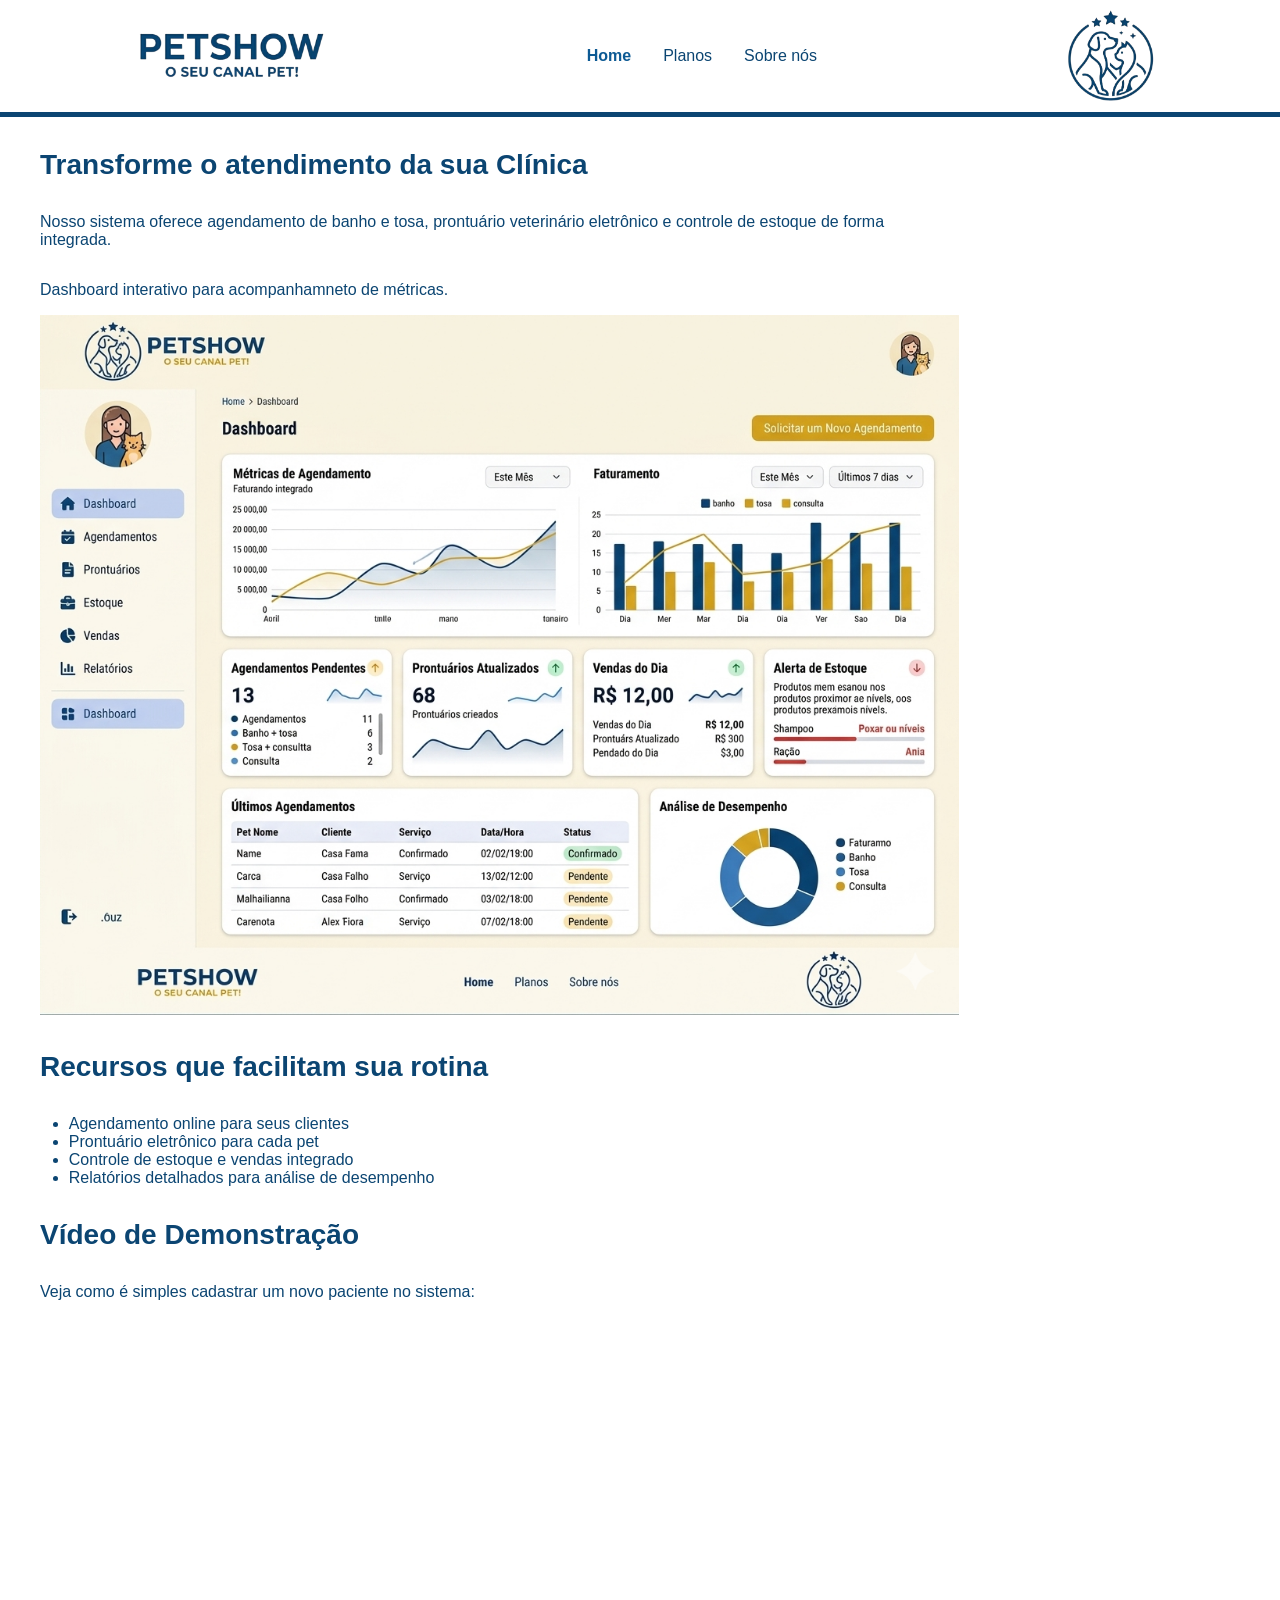
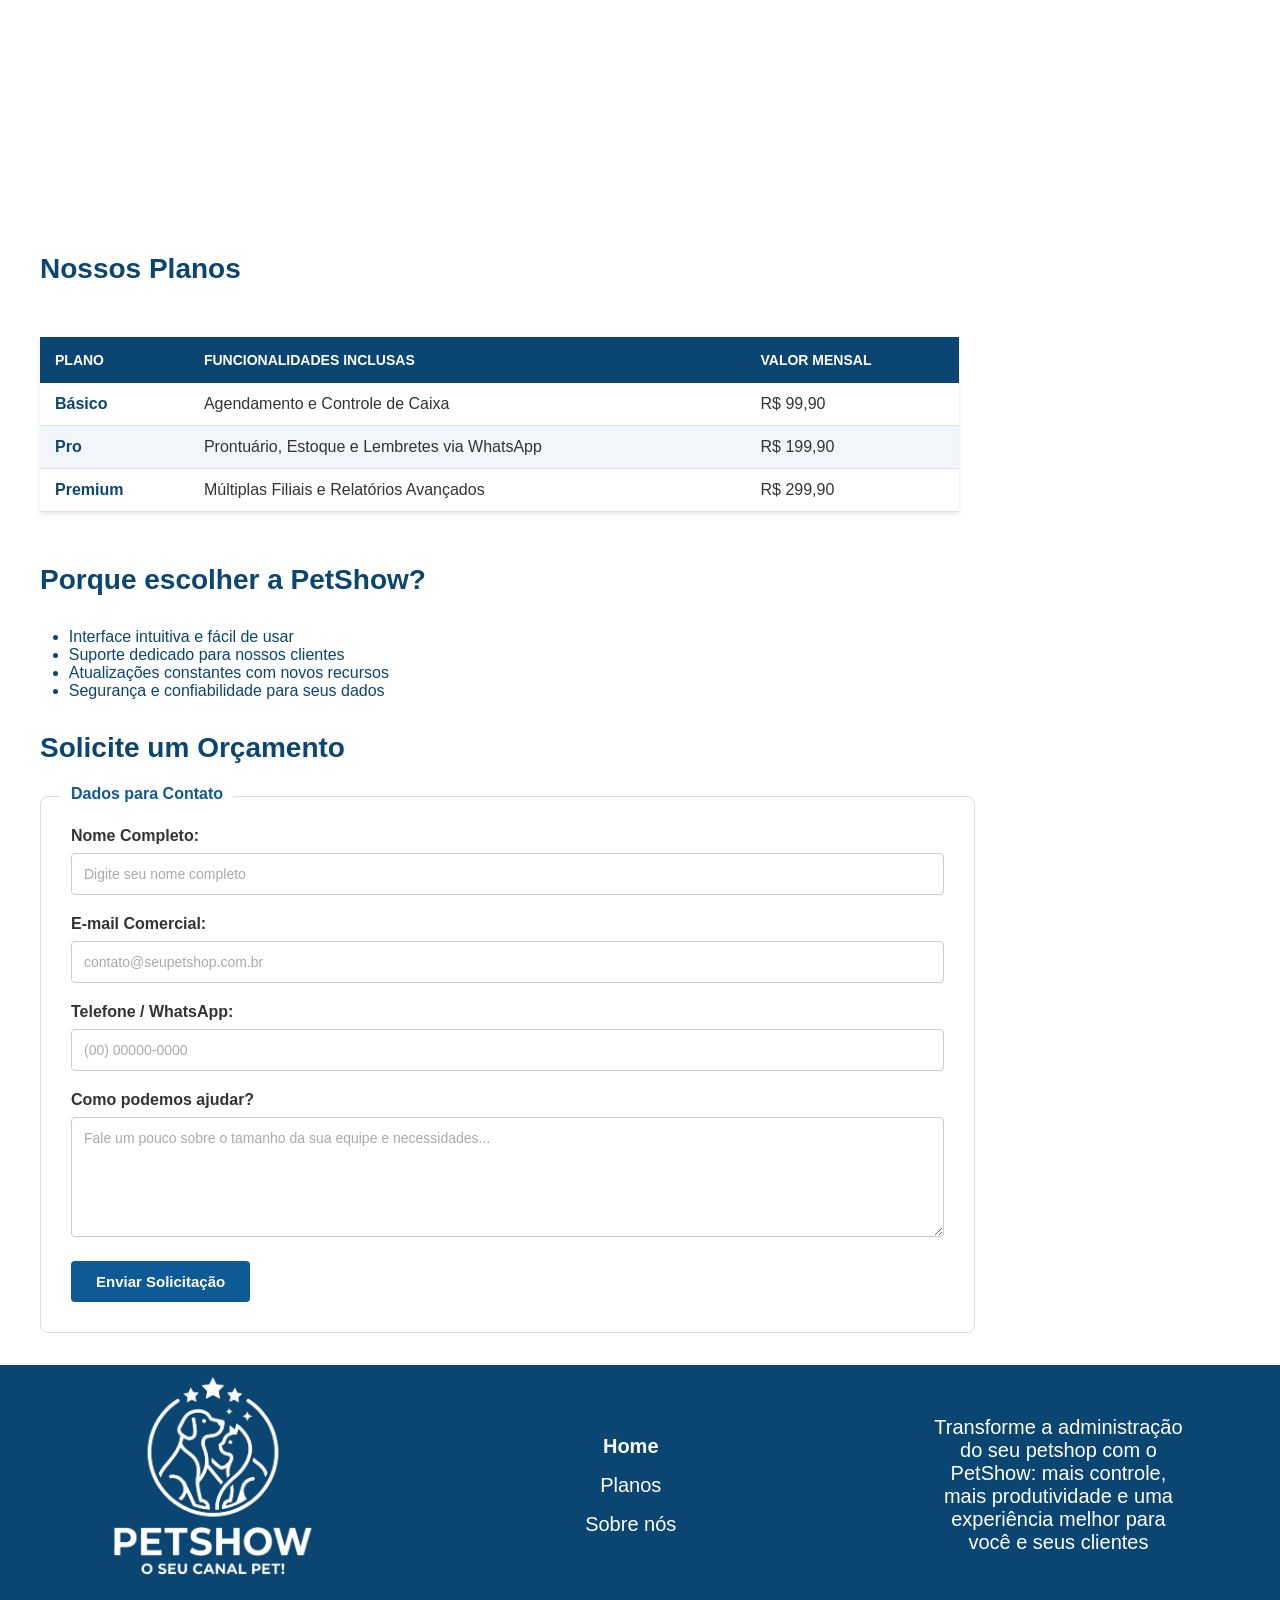
<file: index.html>
<!doctype html>
<html lang="en">

<head>
  <meta charset="UTF-8" />
  <meta name="viewport" content="width=device-width, initial-scale=1.0" />
  <link rel="shortcut icon" href="image/logo-image.png" type="image/x-icon">
  <link rel="stylesheet" href="style.css" />
  <title>PetShow - Home</title>
</head>

<body>
  <header>
    <nav class="nav-header">
      <img src="./image/logo-leve.png" alt="logo da PetShow" height="60px" />
      <ul>
        <li><a href="" title="Você está no home" class="active">Home</a></li>
        <li><a href="" title="Clique para ver nossos planos">Planos</a></li>
        <li><a href="" title="Clique para nos conhecer">Sobre nós</a></li>
      </ul>
      <img src="./image/logo-image.png" alt="logo PetShow" width="90px" />
    </nav>
    <hr />
  </header>

  <main>
    <section>
      <h2>Transforme o atendimento da sua Clínica</h2>
      <p>
        Nosso sistema oferece agendamento de banho e tosa, prontuário veterinário eletrônico
        e controle de estoque de forma integrada.
      </p>
      <figure>
        <figcaption>Dashboard interativo para acompanhamneto de métricas.</figcaption>
        <img src="image/dashboard.png" alt="imagem principal do sistema exibindo gráficos de agendamento e faturamento"
          height="700px" />
      </figure>
    </section>

    <section>
      <h2>Recursos que facilitam sua rotina</h2>
      <ul>
        <li>Agendamento online para seus clientes</li>
        <li>Prontuário eletrônico para cada pet</li>
        <li>Controle de estoque e vendas integrado</li>
        <li>Relatórios detalhados para análise de desempenho</li>
      </ul>
    </section>

    <section>
      <h2>Vídeo de Demonstração</h2>
      <figure>
        <figcaption>Veja como é simples cadastrar um novo paciente no sistema:</figcaption>
        <iframe width="918.75" height="500" src="https://www.youtube.com/embed/BeLN0himjTw?si=jcvD9S-YqvR_0XtX"
          title="YouTube video player" frameborder="0"
          allow="accelerometer; autoplay; clipboard-write; encrypted-media; gyroscope; picture-in-picture; web-share"
          referrerpolicy="strict-origin-when-cross-origin" allowfullscreen></iframe>
      </figure>
    </section>

    <section>
      <h2>Nossos Planos</h2>
      <table>
        <thead>
          <tr>
            <th>Plano</th>
            <th>Funcionalidades Inclusas</th>
            <th>Valor Mensal</th>
          </tr>
        </thead>
        <tbody>
          <tr>
            <td>Básico</td>
            <td>Agendamento e Controle de Caixa</td>
            <td>R$ 99,90</td>
          </tr>
          <tr>
            <td>Pro</td>
            <td>Prontuário, Estoque e Lembretes via WhatsApp</td>
            <td>R$ 199,90</td>
          </tr>
          <tr>
            <td>Premium</td>
            <td>Múltiplas Filiais e Relatórios Avançados</td>
            <td>R$ 299,90</td>
          </tr>
        </tbody>
      </table>
    </section>

    <section>
      <h2>Porque escolher a PetShow?</h2>
      <ul>
        <li>Interface intuitiva e fácil de usar</li>
        <li>Suporte dedicado para nossos clientes</li>
        <li>Atualizações constantes com novos recursos</li>
        <li>Segurança e confiabilidade para seus dados</li>
      </ul>
    </section>

    <section>
      <h2>Solicite um Orçamento</h2>
      <div class="container-contato">
        <span>Dados para Contato</span>

        <form>
          <div class="form-group">
            <label for="nome">Nome Completo:</label>
            <input type="text" id="nome" placeholder="Digite seu nome completo">
          </div>

          <div class="form-group">
            <label for="email">E-mail Comercial:</label>
            <input type="email" id="email" placeholder="contato@seupetshop.com.br">
          </div>

          <div class="form-group">
            <label for="tel">Telefone / WhatsApp:</label>
            <input type="text" id="tel" placeholder="(00) 00000-0000">
          </div>

          <div class="form-group">
            <label for="mensagem">Como podemos ajudar?</label>
            <textarea id="mensagem"
              placeholder="Fale um pouco sobre o tamanho da sua equipe e necessidades..."></textarea>
          </div>

          <button type="submit" class="btn-enviar">Enviar Solicitação</button>
        </form>
      </div>
    </section>
  </main>

  <footer>
    <img src="./image/logo-completo.png" alt="logo completo da PetShow" height="240px" />
    <ul>
      <li>
        <a href="" title="Você está no home" class="active">Home</a>
      </li>
      <li><a href="" title="Clique para ver nossos planos">Planos</a></li>
      <li><a href="" title="Clique para nos conhecer">Sobre nós</a></li>
    </ul>
    <p>
      Transforme a administração do seu petshop com o PetShow: mais
      controle, mais produtividade e uma experiência melhor para você e
      seus clientes
    </p>
  </footer>
</body>

</html>
</file>
<file: style.css>
* {
  margin: 0;
  padding: 0;
  color: #0b4572;
  font-size: 1.2 rem;
  font-family: Arial, Helvetica, sans-serif;
}

.nav-header {
  align-items: center;
  display: flex;
  justify-content: space-around;
  padding-block: 0.5rem;

  & > ul {
    column-gap: 2rem;
    display: flex;
    list-style: none;

    & > li {
      & > a {
        color: #0b4572;
        text-decoration: none;
        transition:
          background-color 0.3s ease,
          transform 0.2s ease;

        &:hover {
          color: #0d5a94;
          transform: scale(1.25);
        }
      }

      & > .active {
        color: #0d5a94;
        cursor: default;
        font-weight: bold;
      }
    }
  }
}

hr {
  background-color: #0b4572;
  border: 0;
  height: 5px;
}

main {
  display: flex;
  flex-direction: column;
  padding: 2rem;
  row-gap: 2rem;

  max-width: 1200px;
  margin: 0 auto;

  & > section {
    display: flex;
    flex-direction: column;
    row-gap: 2rem;
    max-width: 918.75px;
                        
    & > figure > figcaption {
      margin-bottom: 1rem;
    }

    & > ul {
      padding-left: 1.8rem;
    }
  }
}

h2 {
  font-size: 1.75rem;
}

table {
  width: 100%;
  border-collapse: collapse;
  font-family: "Segoe UI", Tahoma, Geneva, Verdana, sans-serif;
  margin: 20px 0;
  box-shadow: 0 2px 5px rgba(0, 0, 0, 0.1);

  & th {
    background-color: #0b4572;
    color: white;
    font-weight: 600;
    text-align: left;
    padding: 15px;
    text-transform: uppercase;
    font-size: 14px;
  }

  & td {
    border-bottom: 1px solid #e0e0e0;
    padding: 12px 15px;
    color: #333;

    &:first-child {
      font-weight: bold;
      color: #0b4572;
    }
  }

  & tr {
    &:nth-child(even) {
      background-color: rgba(13, 90, 148, 0.05);
    }

    &:hover {
      background-color: rgba(13, 90, 148, 0.1);
      transition: background-color 0.3s ease;
    }
  }
}

.container-contato {
  width: 95%;
  background: #fff;
  padding: 30px;
  border: 1px solid #ddd;
  border-radius: 8px;
  position: relative;

  & > span {
    position: absolute;
    top: -12px;
    left: 20px;
    background: #fff;
    padding: 0 10px;
    color: #0d5a94;
    font-weight: bold;
    font-size: 16px;
  }

  & > form {
    & > div {
      margin-bottom: 20px;

      & > label {
        display: block;
        font-weight: bold;
        margin-bottom: 8px;
        color: #333;
      }

      & > input,
      textarea {
        width: 100%;
        padding: 12px;
        border: 1px solid #ccc;
        border-radius: 4px;
        box-sizing: border-box;
        font-size: 14px;
        outline: none;
        transition: border-color 0.3s;

        &:focus {
          border-color: #0d5a94;
          box-shadow: 0 0 5px rgba(13, 90, 148, 0.2);
        }
      }

      & > textarea {
        height: 120px;
        resize: vertical;
      }
    }
  }
}

.btn-enviar {
  background-color: #0d5a94;
  color: white;
  padding: 12px 25px;
  border: none;
  border-radius: 4px;
  font-weight: bold;
  cursor: pointer;
  font-size: 15px;
  transition: background-color 0.3s;

  &:hover {
    background-color: #0b4572;
  }
}

::placeholder {
  color: #aaa;
}

footer {
  align-items: center;
  background-color: #0b4572;
  display: flex;
  justify-content: space-around;

  & > img {
    filter: brightness(0) saturate(100%) invert(100%);
  }

  & > ul {
    align-items: center;
    display: flex;
    flex-direction: column;
    padding: 0.5rem 4rem;
    row-gap: 1rem;

    & > li {
      list-style: none;

      & > a {
        color: #ffffff;
        font-size: 1.25rem;
        font-family: Arial, Helvetica, sans-serif;
        text-decoration: none;
        transition:
          background-color 0.3s ease,
          transform 0.2s ease;

        &:hover {
          color: #0d5a94;
          transform: scale(1.25);
        }
      }

      & > .active {
        cursor: default;
        font-weight: bold;
      }
    }
  }

  & > p {
    color: #ffffff;
    font-size: 1.25rem;
    max-width: 250px;
    text-align: center;
  }
}
</file>
